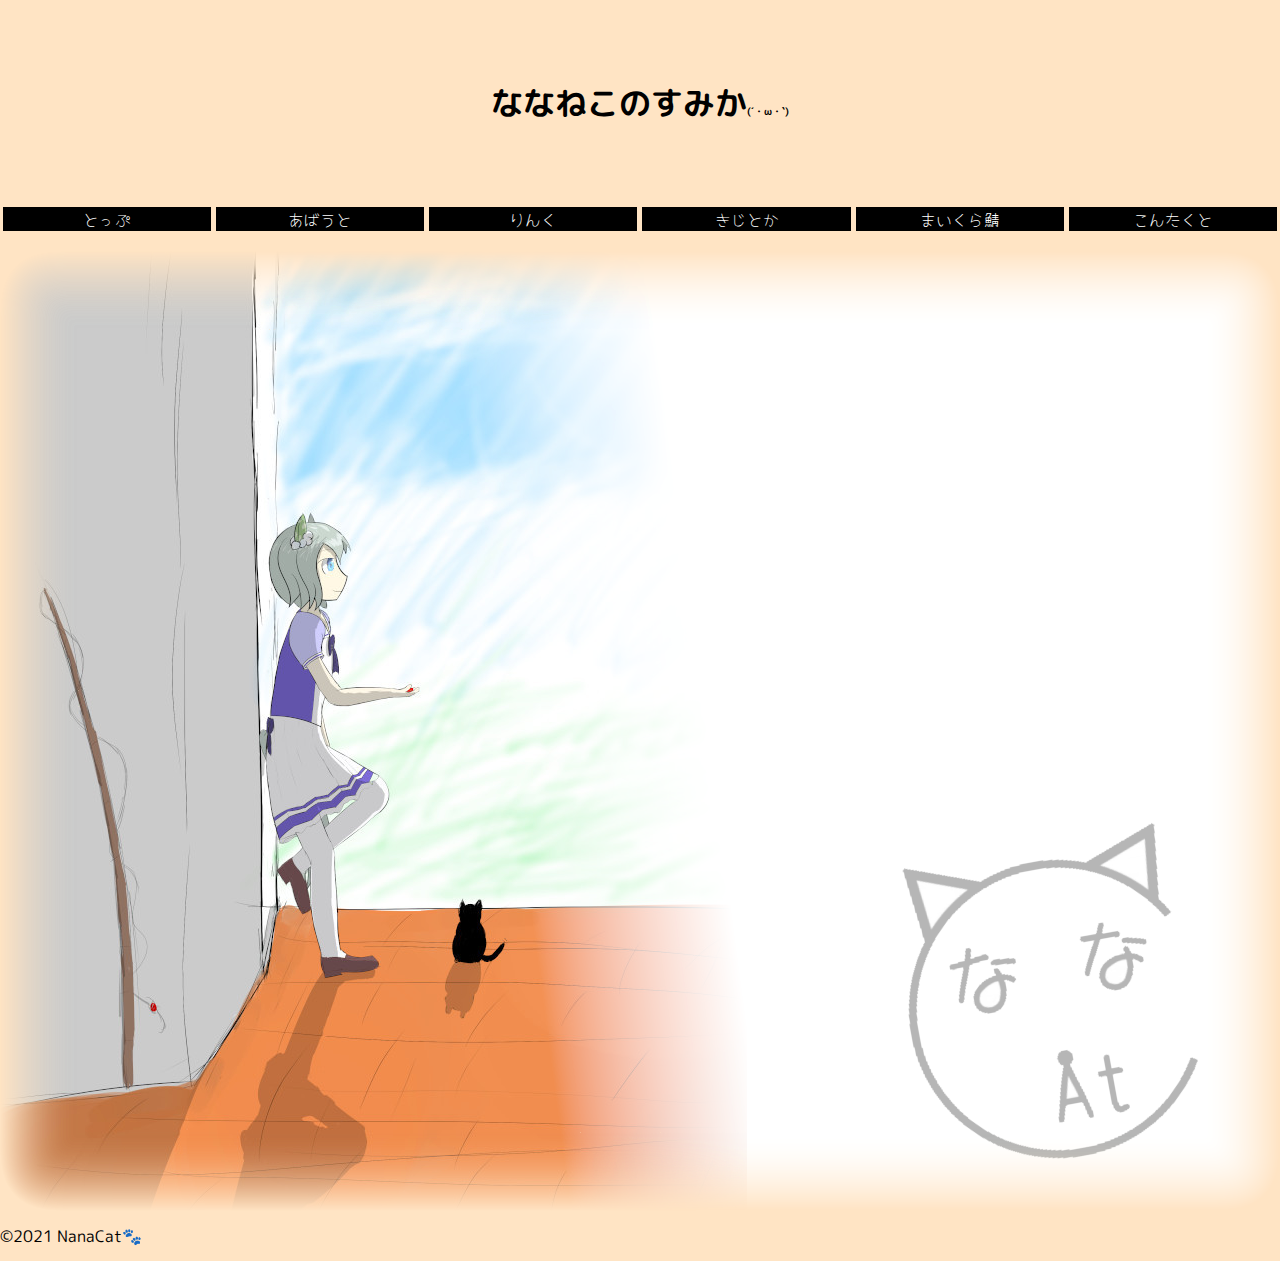
<file: index.html>
<!DOCTYPE html>
<html lang="ja">

<head>
    <meta charset="UTF-8">
    <meta http-equiv="X-UA-Compatible" content="IE=edge">
    <meta name="viewport" content="width=device-width, initial-scale=1.0">
    <link rel="stylesheet" href="./css/style.css">
    <link rel="shortcut icon" href="./img/favicon/favicon.ico">
    <link rel="apple-touch-icon" href="./img/favicon/apple-touch-icon.png">
    <link rel="icon" type="image/png" href="./img/favicon/android-chrome-192x192.png">
    <link rel="preconnect" href="https://fonts.googleapis.com">
    <link rel="preconnect" href="https://fonts.gstatic.com" crossorigin>
    <link
        href="https://fonts.googleapis.com/css2?family=Josefin+Sans&family=M+PLUS+Rounded+1c&family=Yomogi&display=swap"
        rel="stylesheet">
    <title>ななねこ🐾</title>
</head>

<body>
    <wrapper>
        <header id="commonH">
            <h1>ななねこのすみか<span>(´・ω・`)</span></h1>
            <ul>
                <li><a href="./index.html">とっぷ</a></li>
                <li><a href="./about.html">あばうと</a></li>
                <li><a href="./link.html">りんく</a></li>
                <li><a href="./topics.html">きじとか</a></li>
                <li><a href="./server.html">まいくら鯖</a></li>
                <li><a href="./contact.html">こんたくと</a></li>
            </ul>
        </header>
        <main>
            <div id="TopPicture"></div>
        </main>
        <footer id="commonF">
            <p>©2021 NanaCat🐾</p>
        </footer>
    </wrapper>
</body>

</html>
</file>
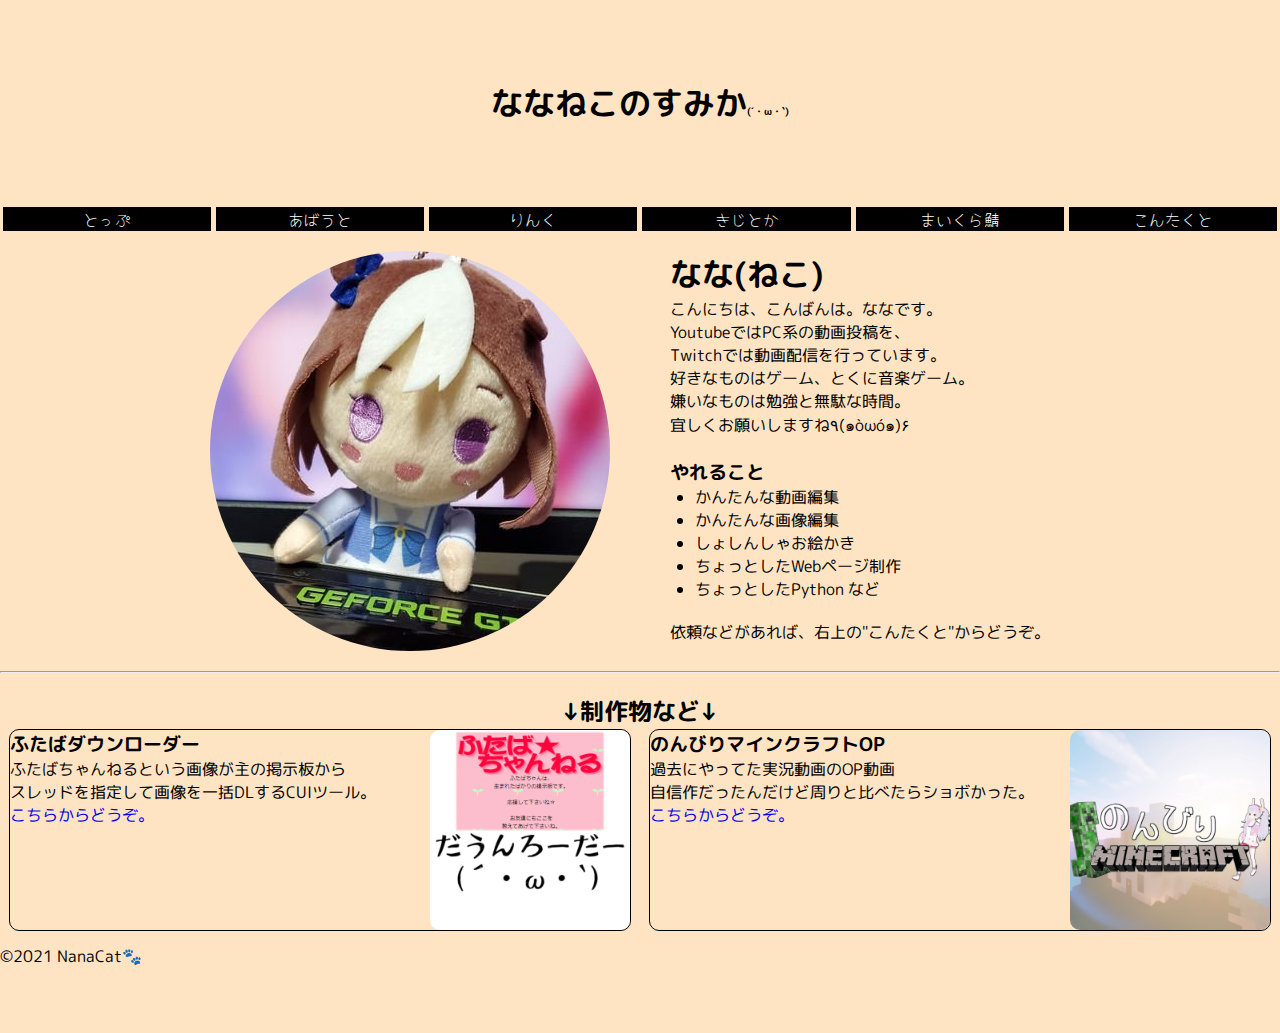
<file: about.html>
<!DOCTYPE html>
<html lang="ja">

<head>
    <meta charset="UTF-8">
    <meta http-equiv="X-UA-Compatible" content="IE=edge">
    <meta name="viewport" content="width=device-width, initial-scale=1.0">
    <link rel="stylesheet" href="./css/style.css">
    <link rel="shortcut icon" href="./img/favicon/favicon.ico">
    <link rel="apple-touch-icon" href="./img/favicon/apple-touch-icon.png">
    <link rel="icon" type="image/png" href="./img/favicon/android-chrome-192x192.png">
    <link rel="preconnect" href="https://fonts.googleapis.com">
    <link rel="preconnect" href="https://fonts.gstatic.com" crossorigin>
    <link
        href="https://fonts.googleapis.com/css2?family=Josefin+Sans&family=M+PLUS+Rounded+1c&family=Yomogi&display=swap"
        rel="stylesheet">
    <title>あばうと🐾</title>
</head>

<body>
    <wrapper>
        <header id="commonH">
            <h1>ななねこのすみか<span>(´・ω・`)</span></h1>
            <ul>
                <li><a href="./index.html">とっぷ</a></li>
                <li><a href="./about.html">あばうと</a></li>
                <li><a href="./link.html">りんく</a></li>
                <li><a href="./topics.html">きじとか</a></li>
                <li><a href="./server.html">まいくら鯖</a></li>
                <li><a href="./contact.html">こんたくと</a></li>
            </ul>
        </header>
        <main>
            <div id="About">
                <div id="Mypic"></div>
                <section id="Profile">
                    <h2>なな(ねこ)</h2>
                    <p>こんにちは、こんばんは。ななです。<br>
                        YoutubeではPC系の動画投稿を、<br>
                        Twitchでは動画配信を行っています。<br>
                        好きなものはゲーム、とくに音楽ゲーム。<br>
                        嫌いなものは勉強と無駄な時間。<br>
                        宜しくお願いしますね٩(๑òωó๑)۶</p>
                    <div id="skills">
                        <h3>やれること</h3>
                        <ul>
                            <li>かんたんな動画編集</li>
                            <li>かんたんな画像編集</li>
                            <li>しょしんしゃお絵かき</li>
                            <li>ちょっとしたWebページ制作</li>
                            <li>ちょっとしたPython など</li>
                        </ul>
                    </div>
                    <p>依頼などがあれば、右上の"こんたくと"からどうぞ。</p>
                </section>
            </div>
            <div id="Product">
                <hr>
                <h2>↓制作物など↓</h2>
                <section>
                    <div class="pro">
                        <h3>ふたばダウンローダー</h3>
                        <p>ふたばちゃんねるという画像が主の掲示板から<br>
                            スレッドを指定して画像を一括DLするCUIツール。</p>
                        <a href="https://nana-home.booth.pm/items/3416050">こちらからどうぞ。</a>
                        <img src="./img/product/futaba.png" alt="Futaba" width="200px">
                    </div>
                    <div class="pro">
                        <h3>のんびりマインクラフトOP</h3>
                        <p>過去にやってた実況動画のOP動画<br>
                            自信作だったんだけど周りと比べたらショボかった。</p>
                        <a href="https://youtu.be/3tEZJYdhcHw">こちらからどうぞ。</a>
                        <img src="./img/product/noncra.png" alt="Noncra" width="200px">
                    </div>
                </section>
            </div>
        </main>
        <footer id="commonF">
            <p>©2021 NanaCat🐾</p>
        </footer>
    </wrapper>
</body>

</html>
</file>
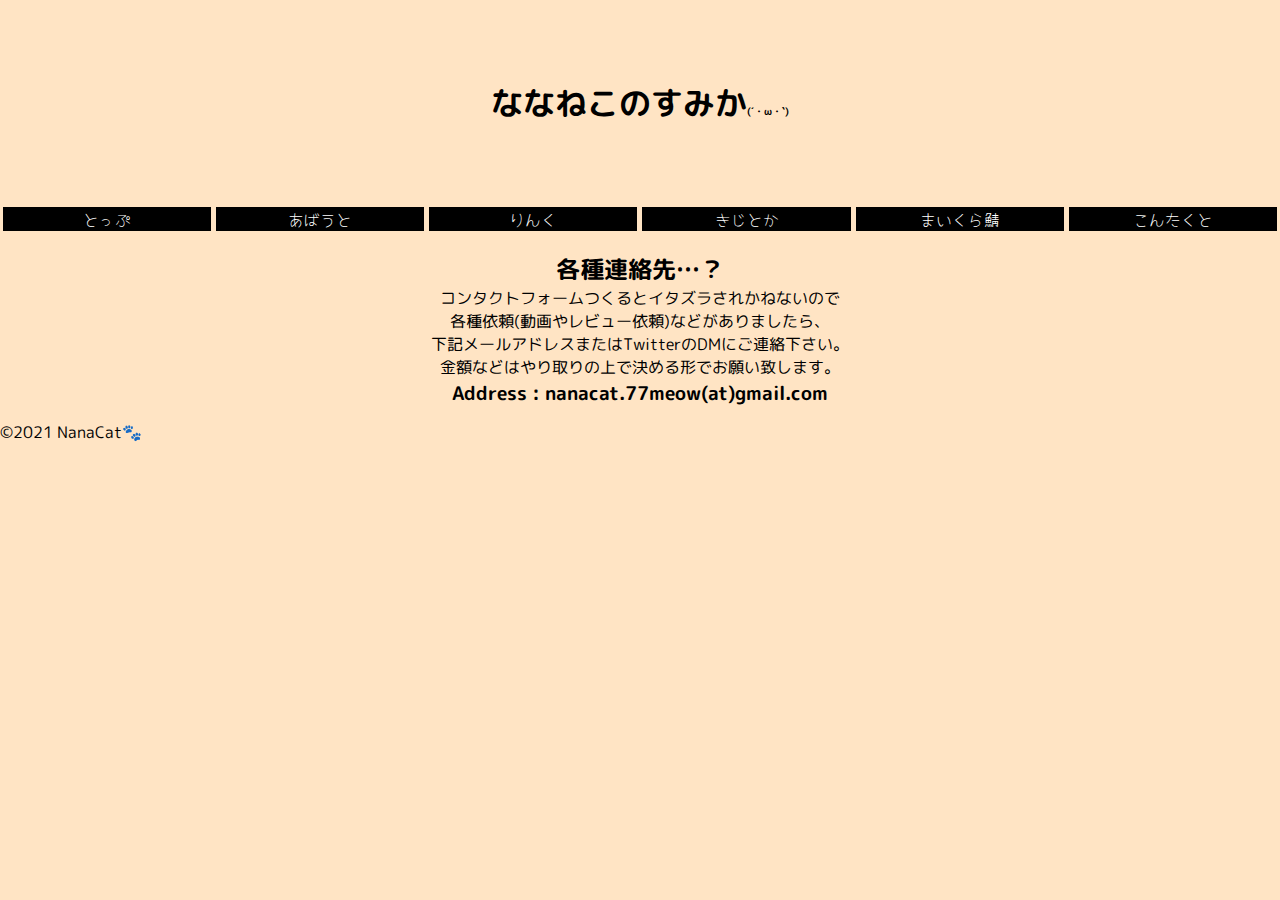
<file: contact.html>
<!DOCTYPE html>
<html lang="ja">

<head>
    <meta charset="UTF-8">
    <meta http-equiv="X-UA-Compatible" content="IE=edge">
    <meta name="viewport" content="width=device-width, initial-scale=1.0">
    <link rel="stylesheet" href="./css/style.css">
    <link rel="shortcut icon" href="./img/favicon/favicon.ico">
    <link rel="apple-touch-icon" href="./img/favicon/apple-touch-icon.png">
    <link rel="icon" type="image/png" href="./img/favicon/android-chrome-192x192.png">
    <link rel="preconnect" href="https://fonts.googleapis.com">
    <link rel="preconnect" href="https://fonts.gstatic.com" crossorigin>
    <link
        href="https://fonts.googleapis.com/css2?family=Josefin+Sans&family=M+PLUS+Rounded+1c&family=Yomogi&display=swap"
        rel="stylesheet">
    <title>こんたくと🐾</title>
</head>

<body>
    <wrapper>
        <header id="commonH">
            <h1>ななねこのすみか<span>(´・ω・`)</span></h1>
            <ul>
                <li><a href="./index.html">とっぷ</a></li>
                <li><a href="./about.html">あばうと</a></li>
                <li><a href="./link.html">りんく</a></li>
                <li><a href="./topics.html">きじとか</a></li>
                <li><a href="./server.html">まいくら鯖</a></li>
                <li><a href="./contact.html">こんたくと</a></li>
            </ul>
        </header>
        <main>
            <div id="Contact">
                <h2>各種連絡先…？</h2>
                <p>コンタクトフォームつくるとイタズラされかねないので<br>
                    各種依頼(動画やレビュー依頼)などがありましたら、<br>
                    下記メールアドレスまたはTwitterのDMにご連絡下さい。<br>
                    金額などはやり取りの上で決める形でお願い致します。</p>
                <h3>Address : nanacat.77meow(at)gmail.com</h3>
            </div>
        </main>
        <footer id="commonF">
            <p>©2021 NanaCat🐾</p>
        </footer>
    </wrapper>
</body>

</html>
</file>
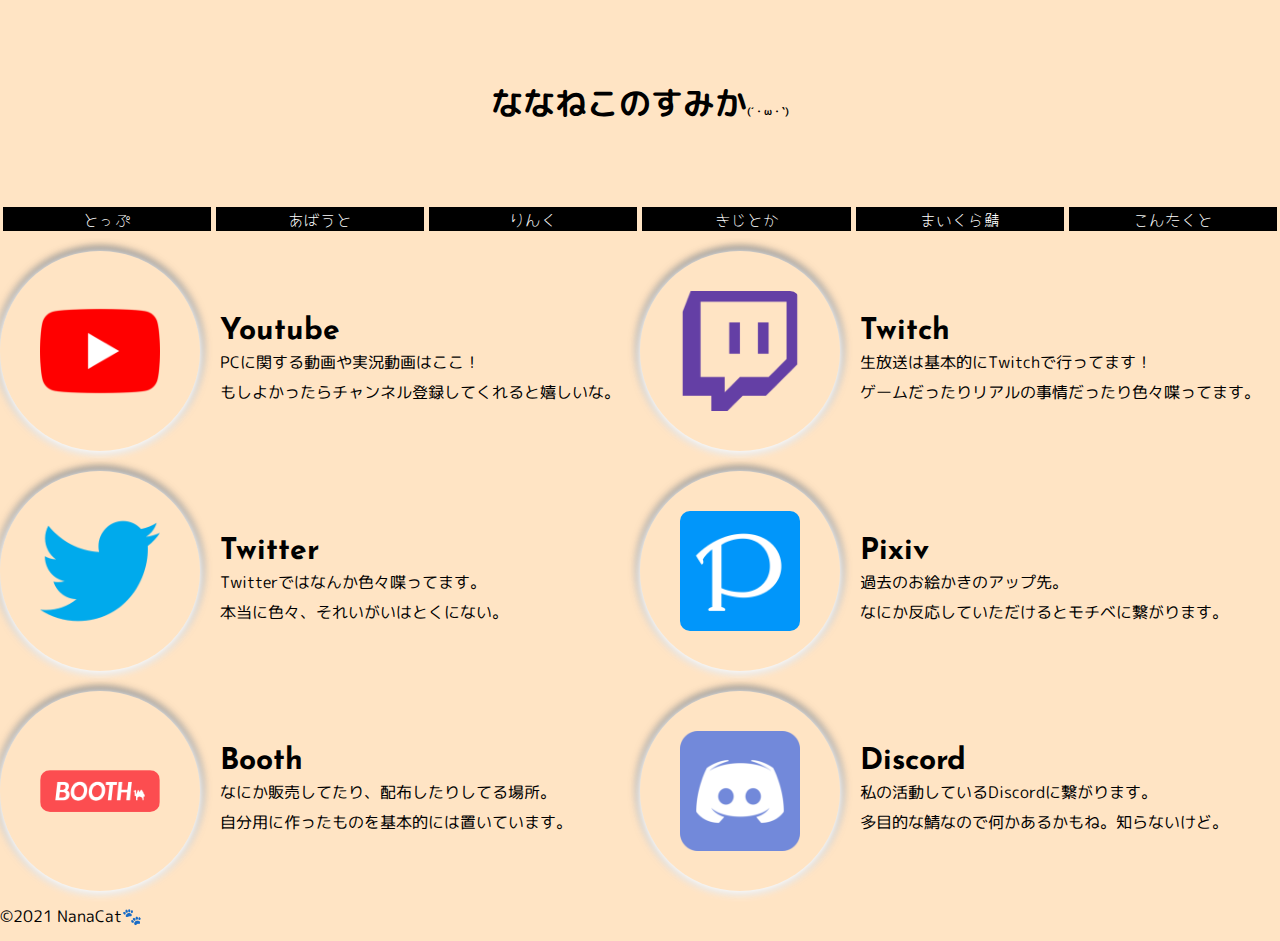
<file: link.html>
<!DOCTYPE html>
<html lang="ja">

<head>
    <meta charset="UTF-8">
    <meta http-equiv="X-UA-Compatible" content="IE=edge">
    <meta name="viewport" content="width=device-width, initial-scale=1.0">
    <link rel="stylesheet" href="./css/style.css">
    <link rel="shortcut icon" href="./img/favicon/favicon.ico">
    <link rel="apple-touch-icon" href="./img/favicon/apple-touch-icon.png">
    <link rel="icon" type="image/png" href="./img/favicon/android-chrome-192x192.png">
    <link rel="preconnect" href="https://fonts.googleapis.com">
    <link rel="preconnect" href="https://fonts.gstatic.com" crossorigin>
    <link
        href="https://fonts.googleapis.com/css2?family=Josefin+Sans&family=M+PLUS+Rounded+1c&family=Yomogi&display=swap"
        rel="stylesheet">
    <title>りんく🐾</title>
</head>

<body>
    <wrapper>
        <header id="commonH">
            <h1>ななねこのすみか<span>(´・ω・`)</span></h1>
            <ul>
                <li><a href="./index.html">とっぷ</a></li>
                <li><a href="./about.html">あばうと</a></li>
                <li><a href="./link.html">りんく</a></li>
                <li><a href="./topics.html">きじとか</a></li>
                <li><a href="./server.html">まいくら鯖</a></li>
                <li><a href="./contact.html">こんたくと</a></li>
            </ul>
        </header>
        <main>
            <div id="links">
                <section class="commonLink">
                    <a href="https://www.youtube.com/channel/UC7_Z1_KS9n3p1OoAevExT3g"><img src="./img/Youtube.png"
                            alt="Youtube" width="120px"></a>
                    <div class="exp">
                        <h2>Youtube</h2>
                        <p>PCに関する動画や実況動画はここ！<br>
                            もしよかったらチャンネル登録してくれると嬉しいな。</p>
                    </div>
                </section>
                <section class="commonLink">
                    <a href="https://www.twitch.tv/nana_cat0912"><img src="./img/Twitch.png" alt="" width="120px"></a>
                    <div class="exp">
                        <h2>Twitch</h2>
                        <p>生放送は基本的にTwitchで行ってます！<br>
                            ゲームだったりリアルの事情だったり色々喋ってます。</p>
                    </div>
                </section>
                <section class="commonLink">
                    <a href="https://twitter.com/Nana_hex"><img src="./img/Twitter.png" alt="" width="120px"></a>
                    <div class="exp">
                        <h2>Twitter</h2>
                        <p>Twitterではなんか色々喋ってます。<br>
                            本当に色々、それいがいはとくにない。</p>
                    </div>
                </section>
                <section class="commonLink">
                    <a href="https://www.pixiv.net/users/62151996"><img src="./img/Pixiv.jpg" alt="" width="120px"></a>
                    <div class="exp">
                        <h2>Pixiv</h2>
                        <p>過去のお絵かきのアップ先。<br>
                            なにか反応していただけるとモチベに繋がります。</p>
                    </div>
                </section>
                <section class="commonLink">
                    <a href="https://nana-home.booth.pm/"><img src="./img/Booth.png" alt="" width="120px"></a>
                    <div class="exp">
                        <h2>Booth</h2>
                        <p>なにか販売してたり、配布したりしてる場所。<br>
                            自分用に作ったものを基本的には置いています。</p>
                    </div>
                </section>
                <section class="commonLink">
                    <a href="https://discord.gg/rYxsq4HStZ"><img src="./img/Discord.png" alt="" width="120px"></a>
                    <div class="exp">
                        <h2>Discord</h2>
                        <p>私の活動しているDiscordに繋がります。<br>
                            多目的な鯖なので何かあるかもね。知らないけど。</p>
                    </div>
                </section>
            </div>
        </main>
        <footer id="commonF">
            <p>©2021 NanaCat🐾</p>
        </footer>
    </wrapper>
</body>

</html>
</file>
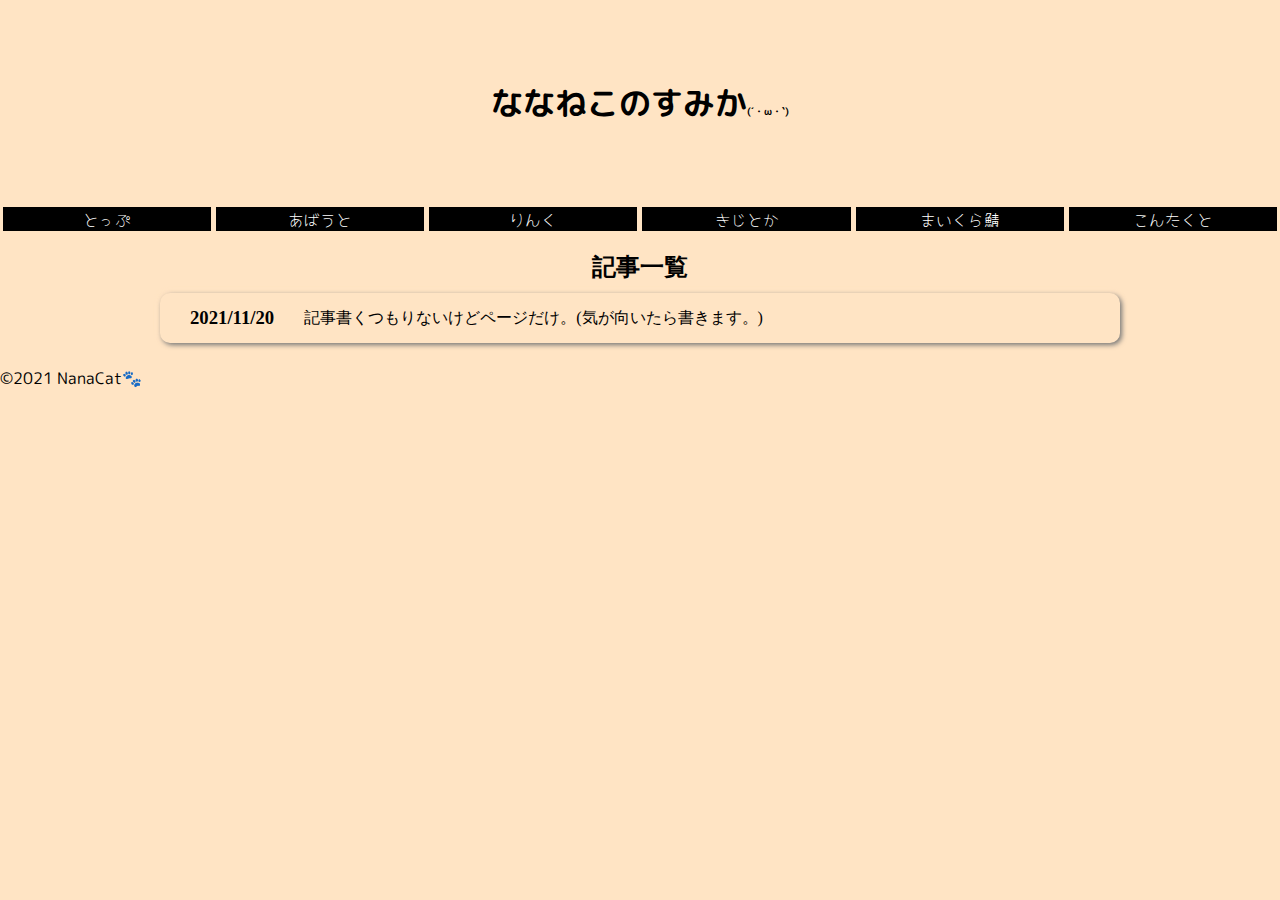
<file: topics.html>
<!DOCTYPE html>
<html lang="ja">

<head>
    <meta charset="UTF-8">
    <meta http-equiv="X-UA-Compatible" content="IE=edge">
    <meta name="viewport" content="width=device-width, initial-scale=1.0">
    <link rel="stylesheet" href="./css/style.css">
    <link rel="shortcut icon" href="./img/favicon/favicon.ico">
    <link rel="apple-touch-icon" href="./img/favicon/apple-touch-icon.png">
    <link rel="icon" type="image/png" href="./img/favicon/android-chrome-192x192.png">
    <link rel="preconnect" href="https://fonts.googleapis.com">
    <link rel="preconnect" href="https://fonts.gstatic.com" crossorigin>
    <link
        href="https://fonts.googleapis.com/css2?family=Josefin+Sans&family=M+PLUS+Rounded+1c&family=Yomogi&display=swap"
        rel="stylesheet">
    <title>とぴっく🐾</title>
</head>

<body>
    <wrapper>
        <header id="commonH">
            <h1>ななねこのすみか<span>(´・ω・`)</span></h1>
            <ul>
                <li><a href="./index.html">とっぷ</a></li>
                <li><a href="./about.html">あばうと</a></li>
                <li><a href="./link.html">りんく</a></li>
                <li><a href="./topics.html">きじとか</a></li>
                <li><a href="./server.html">まいくら鯖</a></li>
                <li><a href="./contact.html">こんたくと</a></li>
            </ul>
        </header>
        <main>
            <div id="Topics">
                <h2>記事一覧</h2>
                <section class="Title">
                    <h3>2021/11/20</h3>
                    <a href="">記事書くつもりないけどページだけ。(気が向いたら書きます。)</a>
                </section>
            </div>
        </main>
        <footer id="commonF">
            <p>©2021 NanaCat🐾</p>
        </footer>
    </wrapper>
</body>

</html>
</file>
<file: css/style.css>
* {
  margin: 0;
  padding: 0;
}

body {
  background-color: bisque;
}

#commonH {
  width: 1280px;
  margin: 0 auto;
}

#commonH h1 {
  text-align: center;
  font-family: 'M PLUS Rounded 1c', sans-serif;
  margin: 80px;
}

#commonH h1 span {
  font-size: 10px;
}

#commonH ul {
  display: flex;
  justify-content: space-around;
  align-items: center;
  margin-bottom: 20px;
}

#commonH ul li {
  width: calc(1280px / 6 - 5px);
  text-align: center;
  list-style: none;
  background-color: #000000;
}

#commonH ul li a {
  font-family: 'Yomogi', cursive;
  text-decoration: none;
  color: white;
}

#commonF {
  width: 1280px;
  height: 50px;
  margin: 0 auto;
  display: flex;
  align-items: center;
}

#commonF p {
  font-family: 'M PLUS Rounded 1c', sans-serif;
}

#TopPicture {
  margin: 0 auto;
  width: 1280px;
  height: 960px;
  background-image: url(../img/Alpha_uns.png);
}

#About {
  width: 1280px;
  margin: 0 auto;
  display: flex;
  justify-content: center;
}

#About #Mypic {
  margin-right: 30px;
  height: 400px;
  width: 400px;
  border-radius: 50%;
  background-image: url(../img/Twitter_pic.jpg);
}

#About #Profile {
  font-family: 'M PLUS Rounded 1c', sans-serif;
  margin-left: 30px;
  width: 400px;
}

#About #Profile h2 {
  font-size: 32px;
}

#About #Profile p:nth-of-type(1) {
  margin-bottom: 20px;
}

#About #Profile #skills {
  margin-bottom: 20px;
}

#About #Profile #skills ul {
  margin-left: 25px;
}

#Product {
  width: 1280px;
  margin: 0 auto;
  font-family: 'M PLUS Rounded 1c', sans-serif;
}

#Product hr {
  margin: 20px 0;
}

#Product h2 {
  text-align: center;
}

#Product section {
  display: flex;
  flex-wrap: wrap;
  justify-content: space-around;
  align-items: center;
}

#Product section .pro {
  width: calc(50% - 20px);
  height: 200px;
  border: #000 solid 1px;
  border-radius: 10px;
}

#Product section .pro img {
  position: relative;
  left: 419.5px;
  top: -97.5px;
  border-radius: 10px;
}

#Product section .pro a {
  display: block;
  text-decoration: none;
}

#links {
  font-family: 'M PLUS Rounded 1c', sans-serif;
  width: 1280px;
  margin: 0 auto;
  display: grid;
  grid-template-columns: 640px 640px;
  grid-template-rows: 220px 220px;
  grid-template-areas: "colum colum" "colum colum" "colum colum";
}

#links .commonLink {
  display: flex;
}

#links .commonLink a {
  background-color: bisque;
  border-radius: 50%;
  height: 200px;
  width: 200px;
  box-shadow: 2px 2px 10px #fff, -2px 2px 10px #fff, 2px -2px 10px #777, -2px -2px 10px #777;
  display: flex;
  align-items: center;
}

#links .commonLink a img {
  border-radius: 10px;
  margin: 0 auto;
  transition: 0.25s;
}

#links .commonLink a:hover img {
  transition: 0.25s;
  width: 140px;
}

#links .commonLink div {
  margin: auto 0;
  height: 90px;
  margin-left: 20px;
}

#links .commonLink div h2 {
  font-family: 'Josefin Sans', sans-serif;
  font-size: 30px;
}

#links .commonLink div p {
  line-height: 30px;
}

#Topics {
  width: 1280px;
  margin: 0 auto;
}

#Topics h2 {
  text-align: center;
}

#Topics .Title {
  margin: 10px auto;
  height: 50px;
  width: 960px;
  display: flex;
  align-items: center;
  border-radius: 10px;
  box-shadow: 2px 2px 5px #777, -2px 2px 5px bisque, 2px -2px 5px bisque, -2px -2px 5px bisque;
}

#Topics .Title h3 {
  margin-left: 30px;
}

#Topics .Title a {
  margin-left: 30px;
  text-decoration: none;
  color: black;
}

#Minecraft {
  font-family: 'M PLUS Rounded 1c', sans-serif;
  width: 1280px;
  margin: 0 auto;
}

#Minecraft #Server {
  height: 720px;
  width: 1280px;
  background-image: url(../img/7saba.png);
  background-size: contain;
  background-repeat: no-repeat;
  background-position: center;
  border-radius: 20px;
}

#Minecraft section h2 {
  text-align: center;
  margin: 10px;
}

#Minecraft section table {
  margin: 0 auto;
}

#Minecraft section table tr td {
  padding: 0 20px;
}

#Minecraft section section {
  display: flex;
  justify-content: space-between;
  flex-wrap: wrap;
}

#Minecraft section section #shot1,
#Minecraft section section #shot4 {
  width: 59%;
  height: 300px;
  border-radius: 10px;
  background-position: center;
  background-size: cover;
  background-repeat: no-repeat;
  margin-bottom: 20px;
}

#Minecraft section section #shot2,
#Minecraft section section #shot3 {
  width: 39%;
  height: 300px;
  border-radius: 10px;
  background-position: center;
  background-size: cover;
  background-repeat: no-repeat;
}

#Minecraft section section #shot1 {
  background-image: url(../img/ScreenShot2.png);
}

#Minecraft section section #shot2 {
  background-image: url(../img/ScreenShot1.png);
}

#Minecraft section section #shot3 {
  background-image: url(../img/ScreenShot3.png);
}

#Minecraft section section #shot4 {
  background-image: url(../img/ScreenShot4.png);
}

#Contact {
  font-family: 'M PLUS Rounded 1c', sans-serif;
  width: 1280px;
  margin: 0 auto;
}

#Contact h2 {
  text-align: center;
}

#Contact p {
  text-align: center;
}

#Contact h3 {
  text-align: center;
}
/*# sourceMappingURL=style.css.map */
</file>
